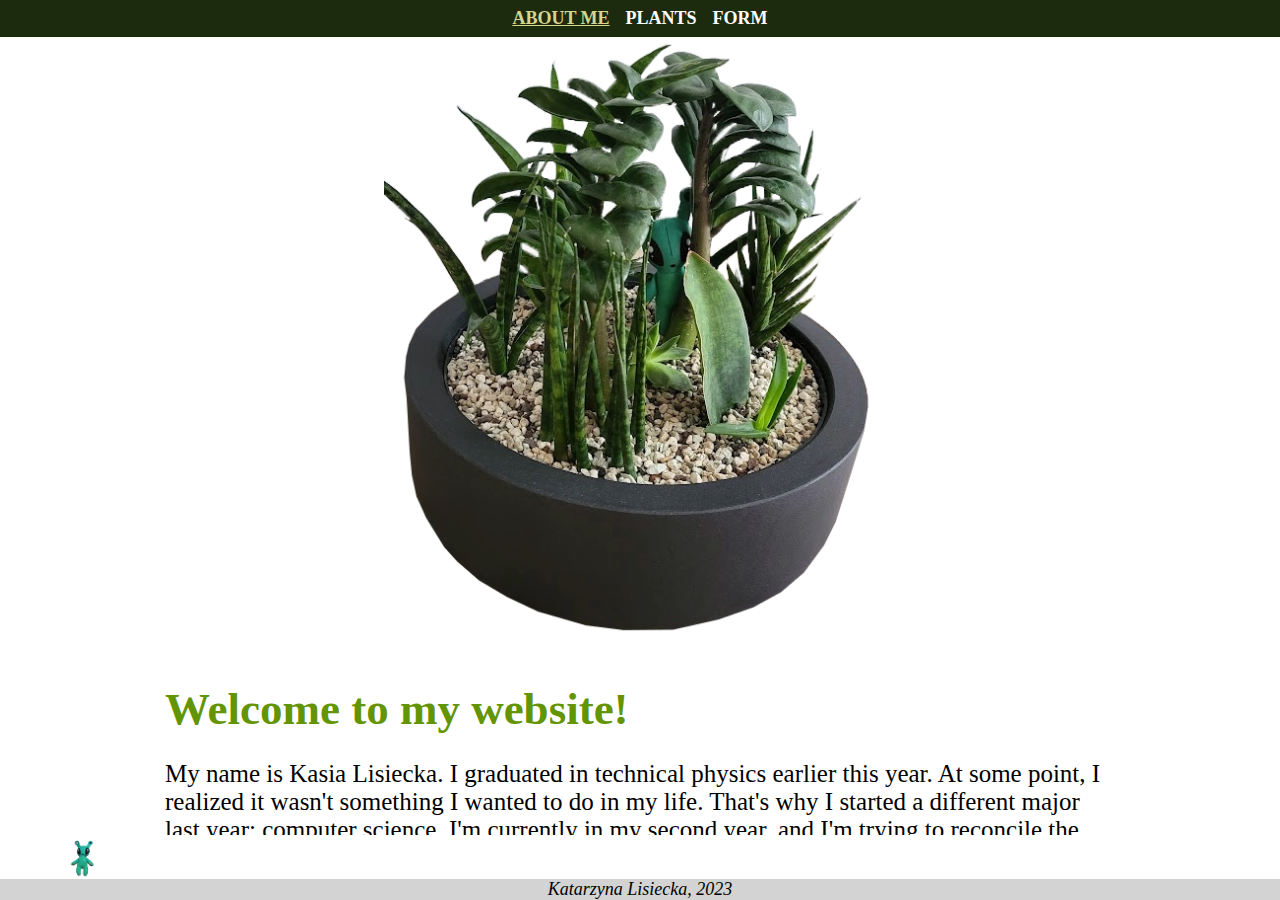
<file: index.html>
<!DOCTYPE html>
<html>

<head>
    <title>Home</title>
    <meta content="width=device-width, initial-scale=1,maximum-scale=1,shrink-to-fit=no" name="viewport">
    <link rel="stylesheet" type="text/css" href="general.css">
    <link rel="stylesheet" type="text/css" href="home.css">
    <link rel="icon" href="./images/afton.png">
    <script>
        var id = null;
        function myMove() {
            var elem = document.getElementById("afton");
            var width = document.getElementById("section").offsetWidth - 30;
            var pos = 0;
            clearInterval(id);
            id = setInterval(frame, 10);
            function frame() {
                if (pos == width) {
                    clearInterval(id);
                } else {
                    pos++;
                    elem.style.left = pos + 'px';
                }
            }
            window.addEventListener('resize', function () {
                "use strict";
                window.location.reload();
            });
        }
    </script>
</head>

<body onload="myMove()">
    <div class="main column">
        <!-- navbar -->
        <nav class="navbar flex-center">
            <ul>
                <li><a href="index.html" class="navbar-current">ABOUT ME</a></li>
                <li><a href="plants.html" class="navbar-a">PLANTS</a></li>
                <li><a href="form.html" class="navbar-a">FORM</a></li>
            </ul>
        </nav>
        <section id="section">
            <article id="home-left">
                <img src="./images/about-me.png" id="home-image">
            </article>
            <article id="home-right">
                <div class="text-container">
                    <h1>Welcome to my website!</h1>
                    <p>
                        My name is Kasia Lisiecka. I graduated in technical physics earlier this year. At some point, I
                        realized it wasn't something I wanted to do in my life. That's why I started a different
                        major last year: computer science. I'm currently in my second year, and I'm trying to reconcile
                        the studies with my job. I work at Aptiv alongside Systems Engineers.
                    </p>
                    <p>
                        This website shows my hobby: plants. I have around 30 of them at home. You can admire my
                        favorites here and on the <a href="plants.html">PLANTS</a> subpage. In these photographs, you
                        can see a tiny extraterrestrial for scale (his name is Afton).
                    </p>
                </div class="text-container">
            </article>
        </section>
        <div id="animation-container">
            <img src="./images/afton.png" id="afton">
        </div>
        <footer class="footer flex-center">
            <p>Katarzyna Lisiecka, 2023</p>
        </footer>

    </div>




</body>

</html>
</file>
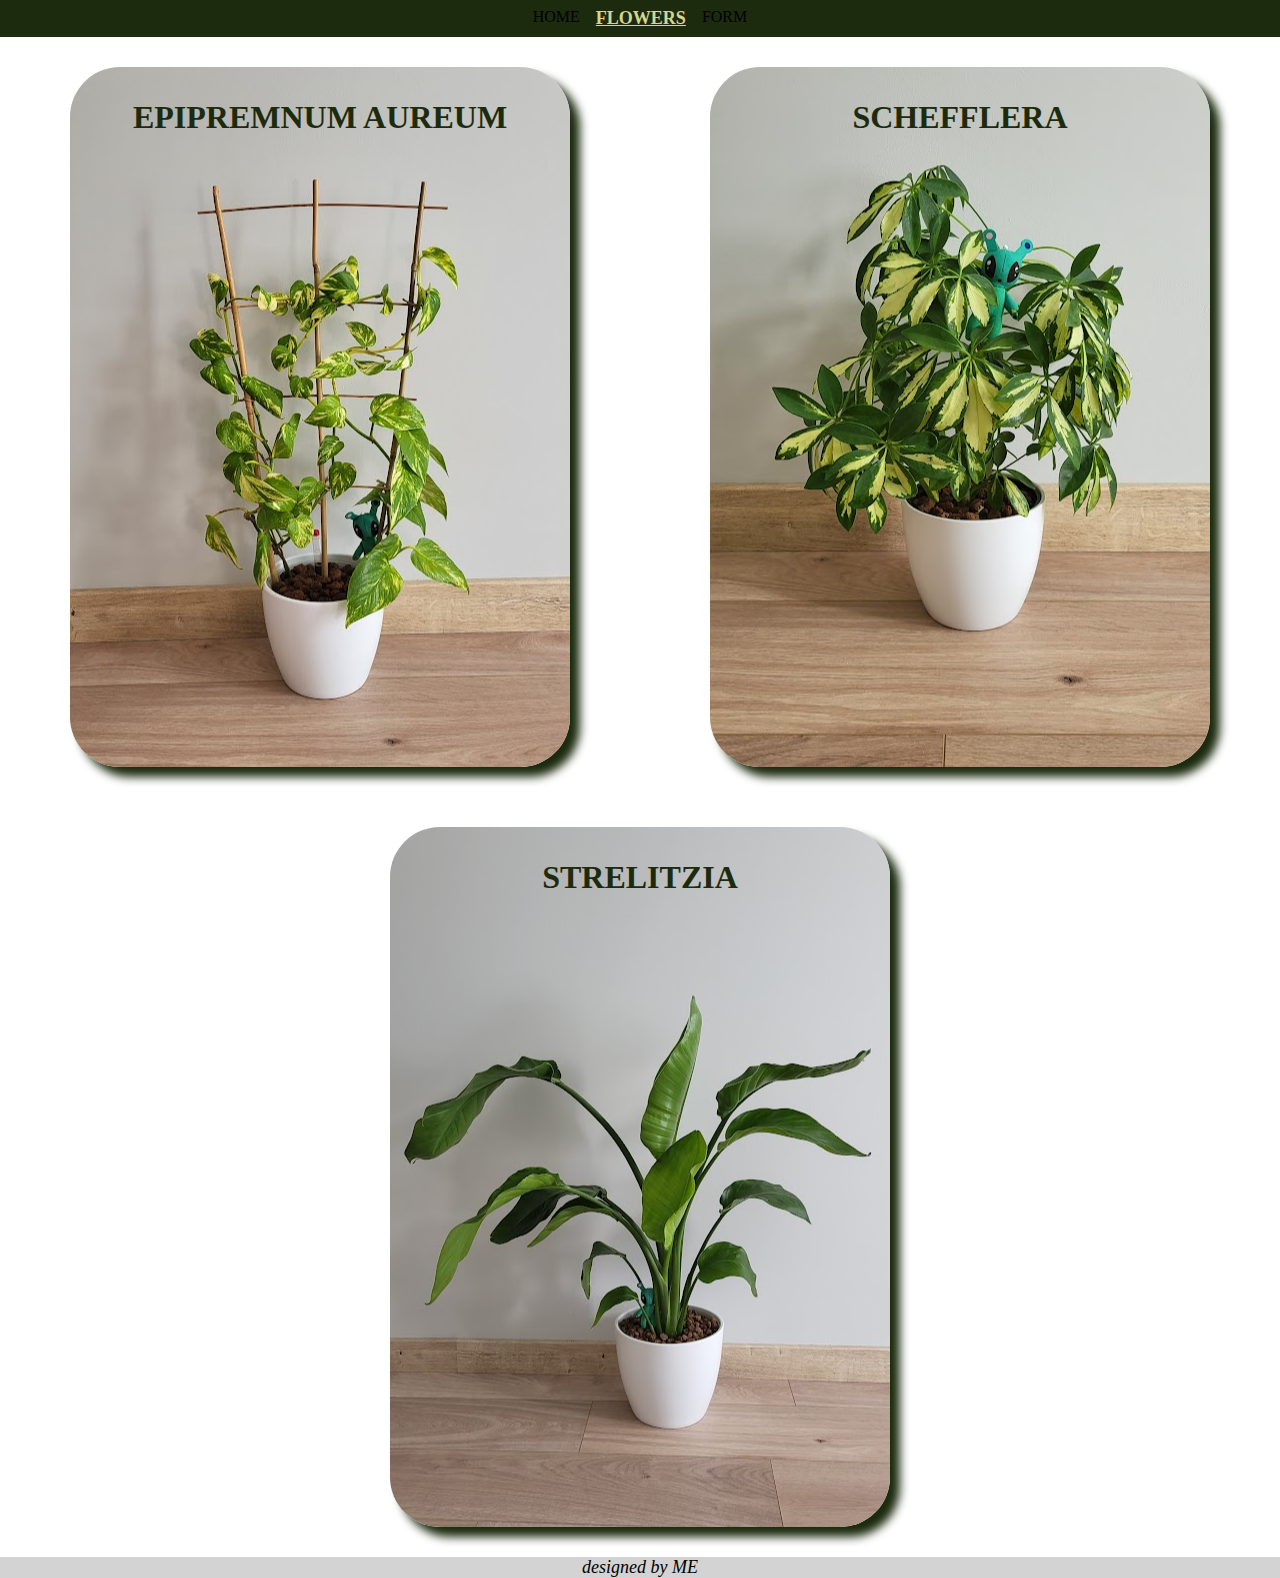
<file: epipremnum.html>
<!DOCTYPE html>

<head>
    <meta content="width=device-width, initial-scale=1,maximum-scale=1,shrink-to-fit=no" name="viewport">
    <title>Epipremnum</title>
    <link rel="stylesheet" type="text/css" href="general.css">
    <link rel="stylesheet" type="text/css" href="subpage.css">
</head>

<body>
    <div class="main-subpage column">
        <nav class="navbar flex-center">
            <ul>
                <li><a href="index.html">HOME</a></li>
                <li><a href="epipremnum.html" class="navbar-current">FLOWERS</a></li>
                <li><a href="form.html">FORM</a></li>
            </ul>
        </nav>
        <section class="flex-space">
            <article class="subpage-img" id="epi">
                <div class="img-heading">EPIPREMNUM AUREUM</div>
            </article>
            <article class="subpage-img" id="szeflera">
                <div class="img-heading">SCHEFFLERA</div>
            </article>
            <article class="subpage-img" id="strelicja">
                <div class="img-heading">STRELITZIA</div>
            </article>
        </section>
        <footer class="footer flex-center">
            <p>designed by ME</p>
        </footer>
    </div>
</body>

</html>
</file>
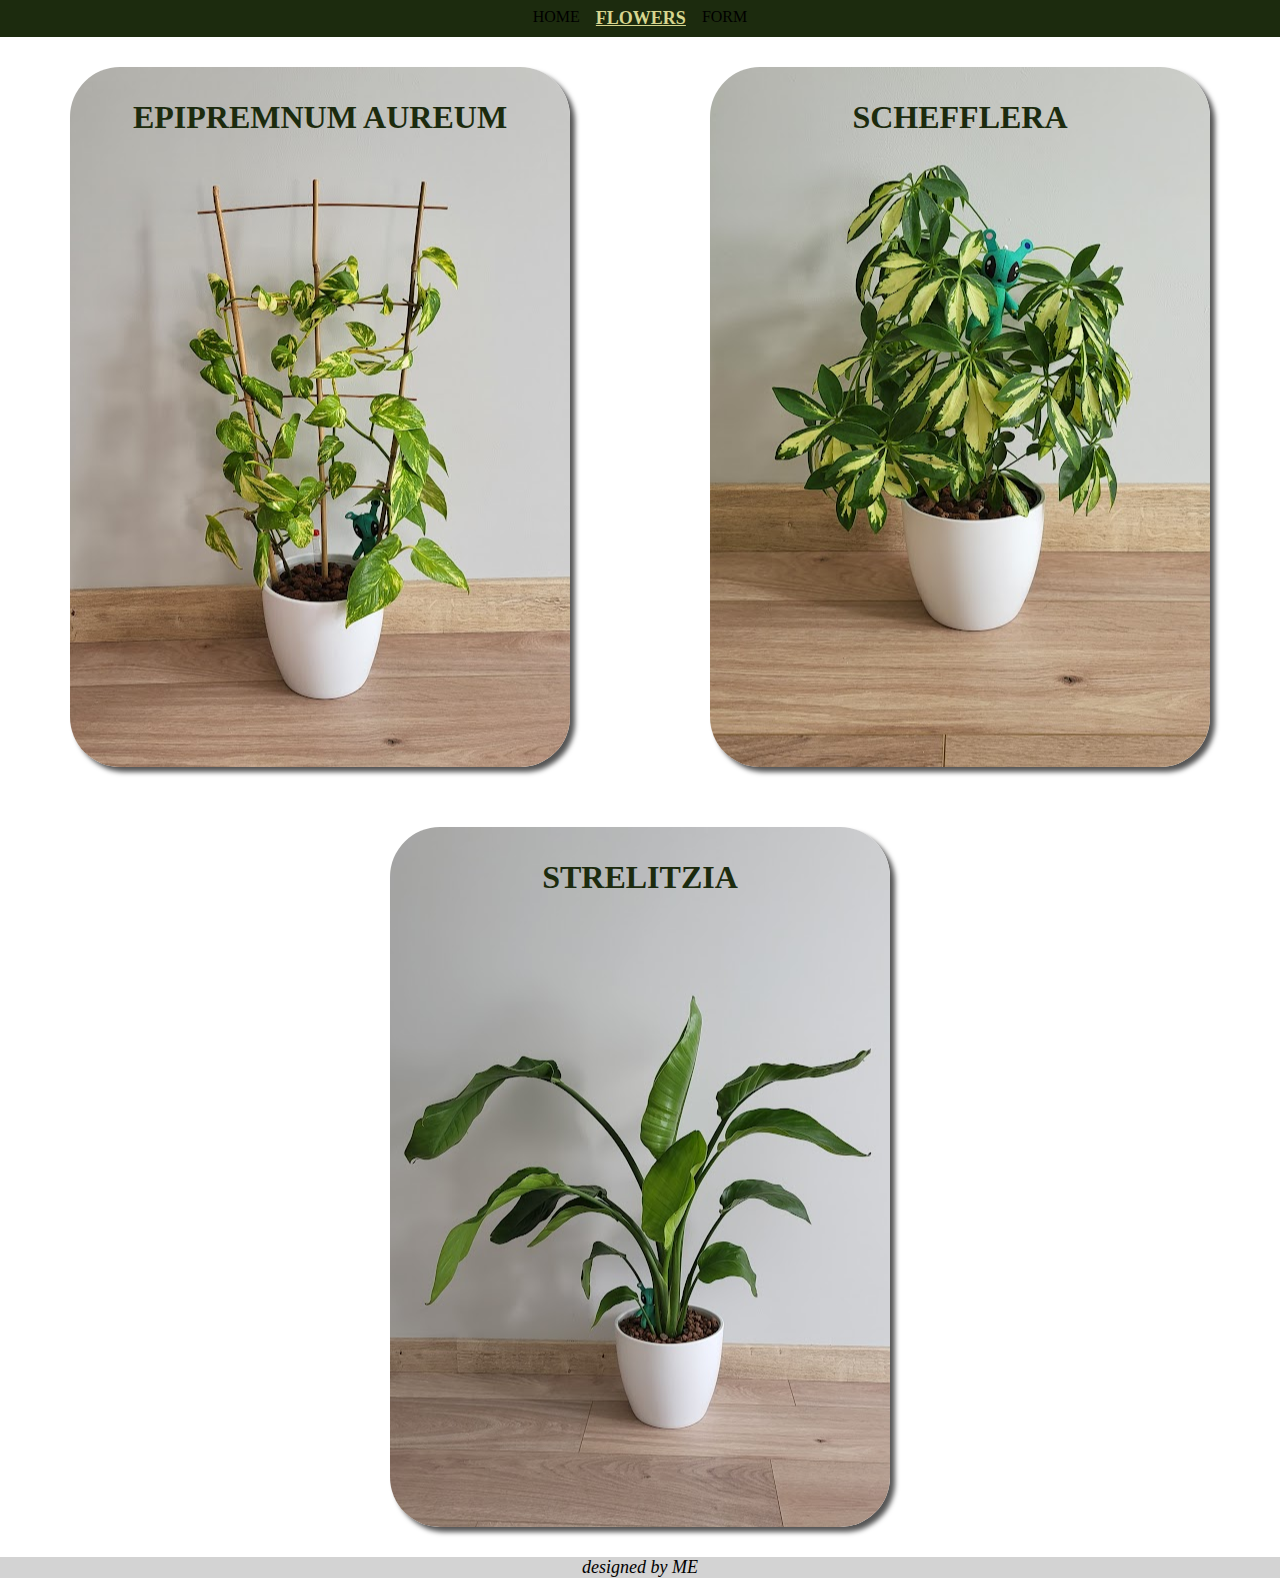
<file: flowers.html>
<!DOCTYPE html>

<head>
    <meta content="width=device-width, initial-scale=1,maximum-scale=1,shrink-to-fit=no" name="viewport">
    <title>Epipremnum</title>
    <link rel="stylesheet" type="text/css" href="general.css">
    <link rel="stylesheet" type="text/css" href="flowers.css">
</head>

<body>
    <div class="main-subpage column">
        <nav class="navbar flex-center">
            <ul>
                <li><a href="index.html">HOME</a></li>
                <li><a href="flowers.html" class="navbar-current">FLOWERS</a></li>
                <li><a href="form.html">FORM</a></li>
            </ul>
        </nav>
        <section class="flex-space">
            <article class="subpage-img" id="epi">
                <div class="img-heading">EPIPREMNUM AUREUM</div>
            </article>
            <article class="subpage-img" id="szeflera">
                <div class="img-heading">SCHEFFLERA</div>
            </article>
            <article class="subpage-img" id="strelicja">
                <div class="img-heading">STRELITZIA</div>
            </article>
        </section>
        <footer class="footer flex-center">
            <p>designed by ME</p>
        </footer>
    </div>
</body>

</html>
</file>
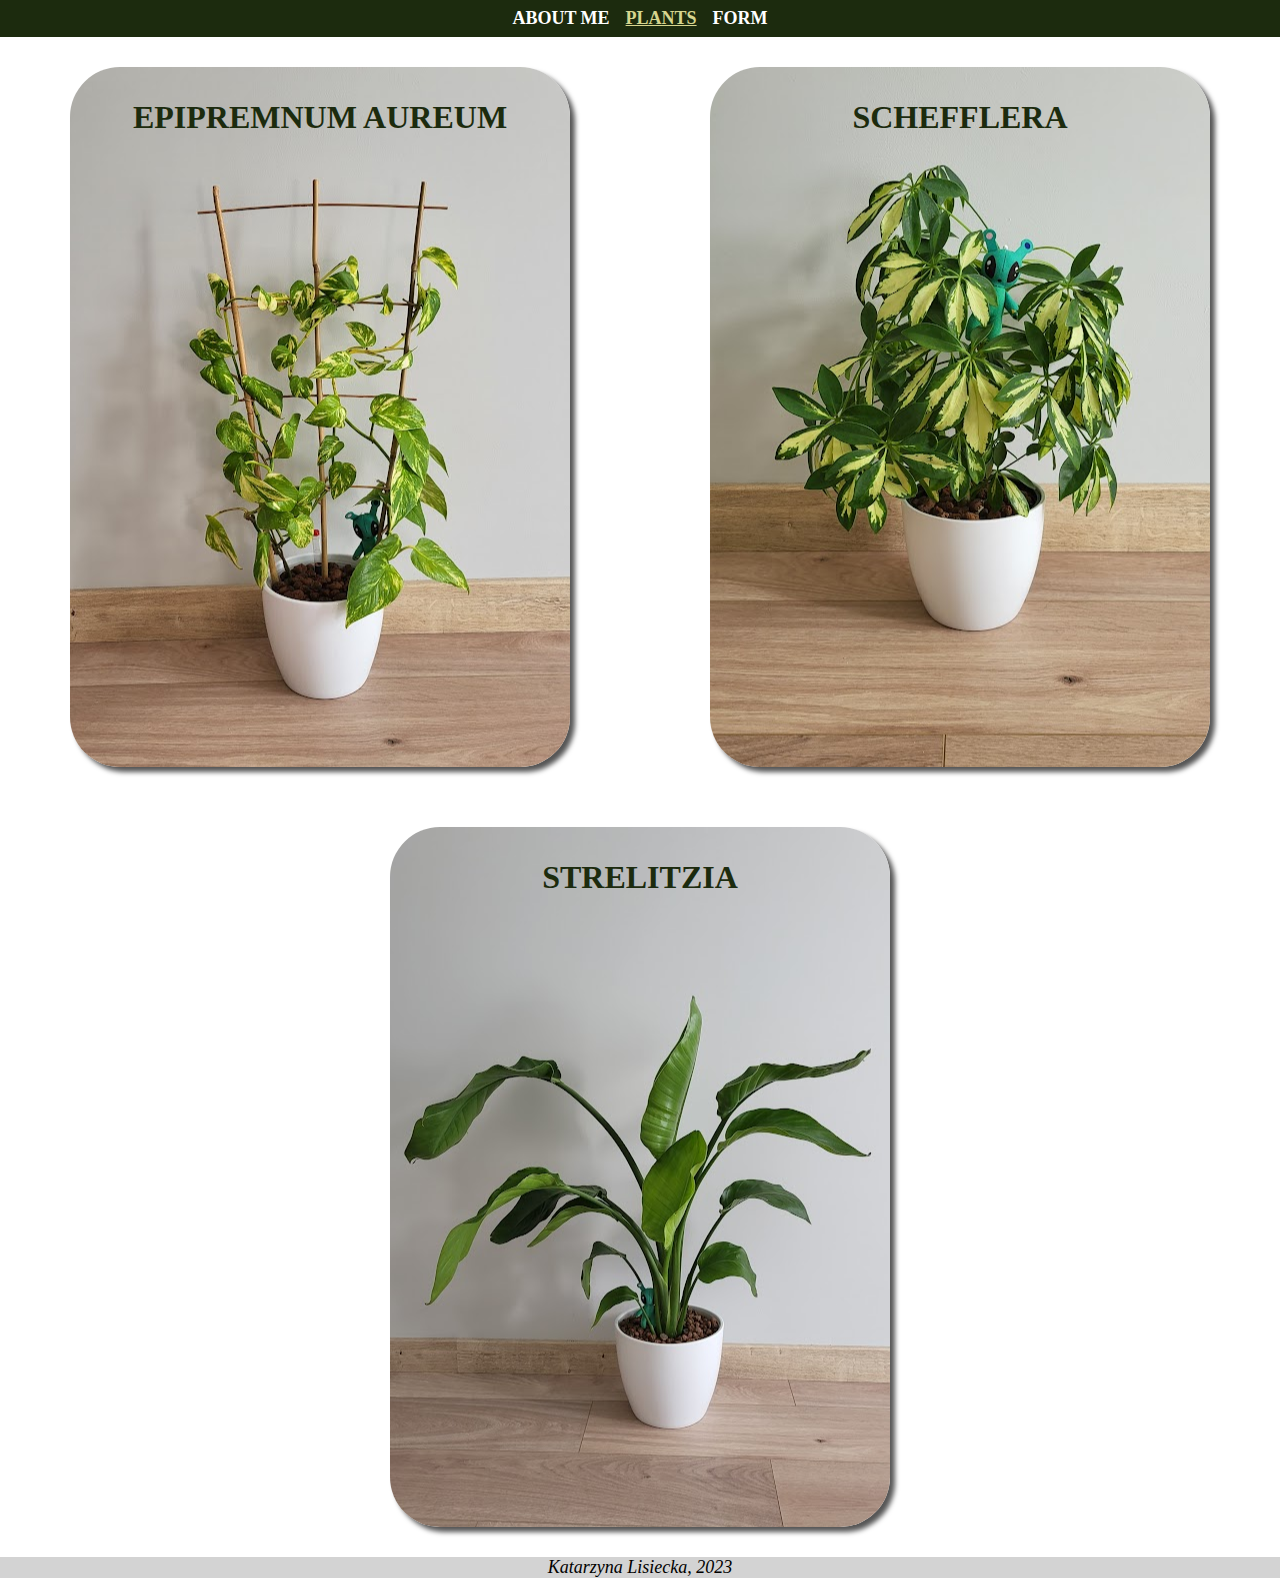
<file: plants.html>
<!DOCTYPE html>

<head>
    <meta content="width=device-width, initial-scale=1,maximum-scale=1,shrink-to-fit=no" name="viewport">
    <title>Plants</title>
    <link rel="stylesheet" type="text/css" href="general.css">
    <link rel="stylesheet" type="text/css" href="plants.css">
    <link rel="icon" href="./images/afton.png">
</head>

<body>
    <div class="main-subpage column">
        <nav class="navbar flex-center">
            <ul>
                <li><a href="index.html" class="navbar-a">ABOUT ME</a></li>
                <li><a href="plants.html" class="navbar-current">PLANTS</a></li>
                <li><a href="form.html" class="navbar-a">FORM</a></li>
            </ul>
        </nav>
        <section class="flex-space">
            <article class="subpage-img" id="epi">
                <div class="img-heading">EPIPREMNUM AUREUM</div>
            </article>
            <article class="subpage-img" id="szeflera">
                <div class="img-heading">SCHEFFLERA</div>
            </article>
            <article class="subpage-img" id="strelicja">
                <div class="img-heading">STRELITZIA</div>
            </article>
        </section>
        <footer class="footer flex-center">
            <p>Katarzyna Lisiecka, 2023</p>
        </footer>
    </div>
</body>

</html>
</file>
<file: general.css>
* {
    padding: 0;
    margin: 0;
    box-sizing: border-box;
}


a {
    color: black;
    text-decoration: none;
}

.navbar-container {
    display: flex;
    justify-content: space-between;
    align-items: center;
}

.navbar {
    background-color: #1C2B0Eff;
    width: 100%;
}

.navbar-a {
    color: white;
    text-decoration: none;
    font-size: 18px;
    font-weight: bold;
}

.navbar-current {
    text-decoration: underline;
    color: #D6D58E;
    font-size: 18px;
    font-weight: bold;
}

.navbar a:hover {
    color: lightgrey;
}

.navbar ul {
    list-style-type: none;
    display: flex;
}

.navbar ul li {
    margin: 0.5em;
}

.footer {
    background-color: lightgray;
    width: 100%;
    font-size: 18px;
    font-style: italic;
}

.main {
    height: 100vh;
    /* width: 100vw; */
    display: flex;
    justify-content: space-between;
}

.column {
    flex-direction: column;
}

.flex-center {
    display: flex;
    align-items: center;
    justify-content: center;
}

.full {
    height: 100%;
    width: 100%;
}

/* .button {
    background-color: #1C2B0Eff;
    border-radius: 25px;
    padding: 0.7em;
    width: fit-content;
} */

/* .content-container {
    width: 70%;
    height: 70%;
    background-color: black;
    display: flex;
    flex-direction: column;
    justify-content: space-between;
    align-items: flex-end;
} */
</file>
<file: home.css>
#home-image {
    width: 100%;
    height: 98%;
    object-fit: contain;
}

#home-left {
    max-width: 700px;
}

#home-right {
    max-width: 1000px;
    display: flex;
    align-items: center;
}

#animation-container {
    height: 50px;
    position: relative;
}

#afton {
    width: 30px;
    height: 50px;
    position: absolute;
}

section {
    width: 100%;
    height: 100%;
    display: flex;
    justify-content: center;
    flex-wrap: wrap;
    overflow: auto;
}

.text-container {
    width: 100%;
    padding: 25px;
}

.text-container p {
    font-size: 25px;
    padding-top: 25px;
}

.text-container h1 {
    font-size: 45px;
    color: #639401ff;
}
</file>
<file: subpage.css>
.main-subpage {
    height: 100vh;
    display: flex;
    justify-content: space-between;
}

section {
    /* height: 100%; */
    width: 100%;
}

.flex-space {
    display: flex;
    justify-content: space-around;
    align-items: center;
    flex-wrap: wrap;
}

.subpage-img {
    display: flex;
    justify-content: center;
    background-repeat: no-repeat;
    background-position: center;
    width: 500px;
    height: 700px;
    margin: 30px;
    border-radius: 50px;
    box-shadow: 10px 10px 10px #1C2B0Eff;
    /* flex-grow: 1; */
}

.img-heading {
    font-size: xx-large;
    font-weight: bold;
    color: #1C2B0Eff;
    margin-top: 1em;
}


/* .img-card {
    width: 30%;
    object-fit: contain;
    background-color: blueviolet;
} */

#epi {
    background-image: url(./images/epipremnum.jpg);
}

#szeflera {
    background-image: url(./images/szeflera.jpg);
}

#strelicja {
    background-image: url(./images/strelicja.jpg);
}
</file>
<file: flowers.css>
.main-subpage {
    height: 100vh;
    display: flex;
    justify-content: space-between;
}

section {
    width: 100%;
}

.flex-space {
    display: flex;
    justify-content: space-around;
    align-items: center;
    flex-wrap: wrap;
}

.subpage-img {
    display: flex;
    justify-content: center;
    background-repeat: no-repeat;
    background-position: center;
    width: 500px;
    height: 700px;
    margin: 30px;
    border-radius: 50px;
    box-shadow: 5px 5px 5px #000000aa;
}

.img-heading {
    font-size: xx-large;
    font-weight: bold;
    color: #1C2B0Eff;
    margin-top: 1em;
}

#epi {
    background-image: url(./images/epipremnum.jpg);
}

#szeflera {
    background-image: url(./images/szeflera.jpg);
}

#strelicja {
    background-image: url(./images/strelicja.jpg);
}
</file>
<file: plants.css>
.main-subpage {
    height: 100vh;
    display: flex;
    justify-content: space-between;
}

section {
    width: 100%;
}

.flex-space {
    display: flex;
    justify-content: space-around;
    align-items: center;
    flex-wrap: wrap;
}

.subpage-img {
    display: flex;
    justify-content: center;
    background-repeat: no-repeat;
    background-position: center;
    width: 500px;
    height: 700px;
    margin: 30px;
    border-radius: 50px;
    box-shadow: 5px 5px 5px #000000aa;
}

.img-heading {
    font-size: xx-large;
    font-weight: bold;
    color: #1C2B0Eff;
    margin-top: 1em;
}

#epi {
    background-image: url(./images/epipremnum.jpg);
}

#szeflera {
    background-image: url(./images/szeflera.jpg);
}

#strelicja {
    background-image: url(./images/strelicja.jpg);
}
</file>
